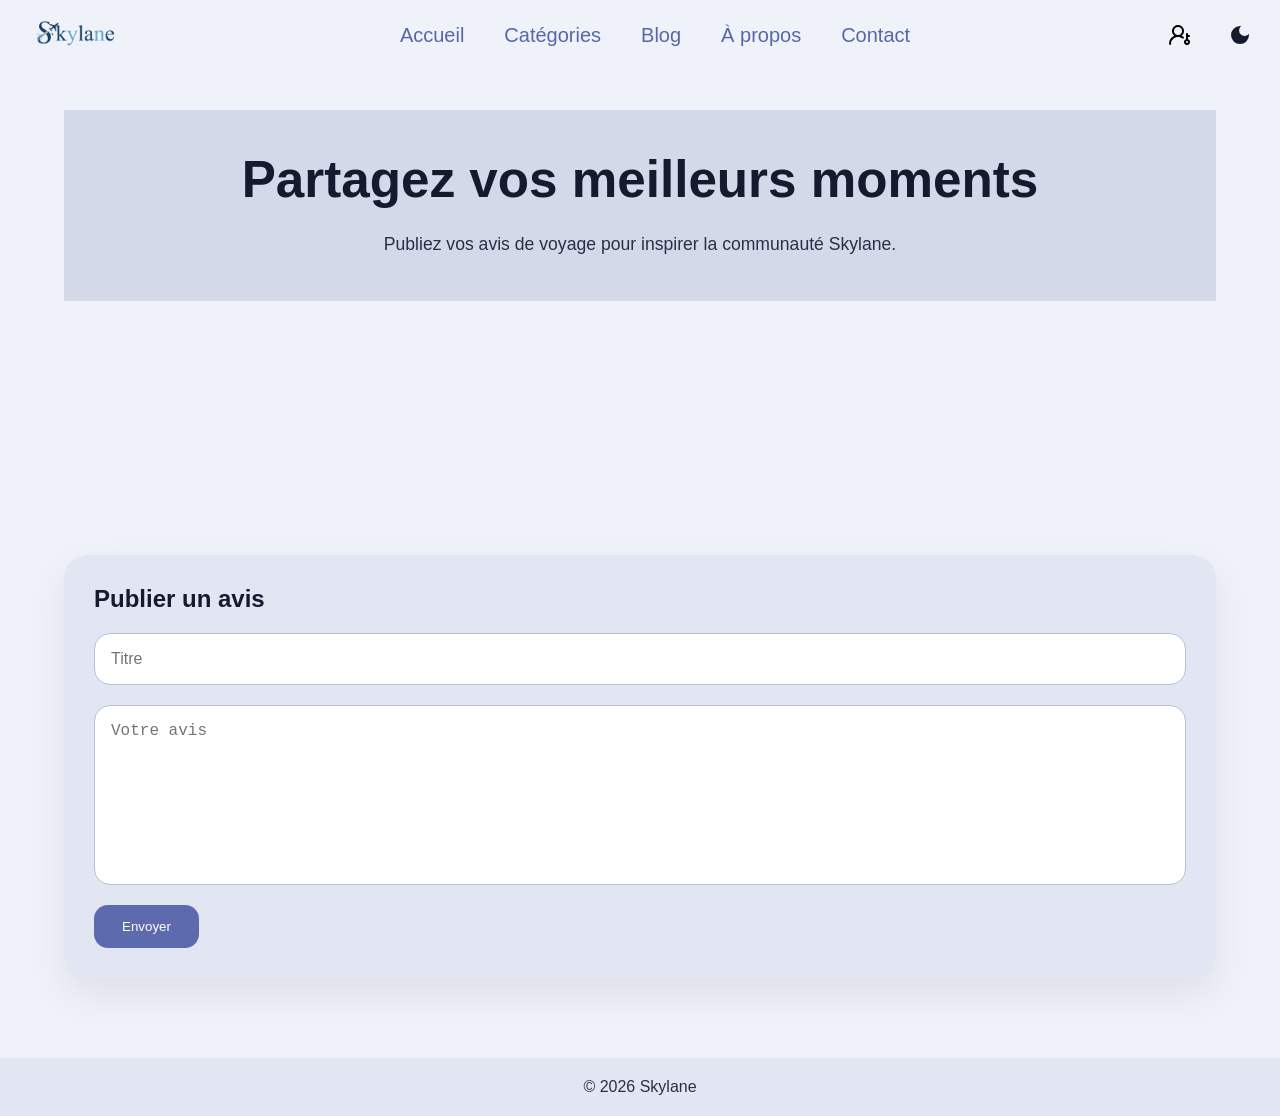
<file: html/blog.html>
<!DOCTYPE html>
<html lang="fr">
    <head>
        <meta charset="UTF-8">
        <meta name="viewport" content="width=device-width, initial-scale=1.0">
        <title>Blog</title>
        <link rel="stylesheet" href="../css/main.css">
        <link rel="stylesheet" href="../css/blog.css">
        <link rel="icon" type="image/png" href="../images/favicon/fav.png"
            sizes="192x192">
        <link rel="icon" type="image/svg+xml" href="../images/favicon/fav.svg">
    </head>
    <body>
        <nav class="nav">
            <div class="logo">
                <a class="logo-link" href="index.html">
                    <img src="../images/icons/full-logo.png"
                        alt="Logo Skylane">
                </a>
            </div>

            <div class="nav-links">
                <a href="index.html">Accueil</a>
                <a href="article.html">Catégories</a>
                <a href="blog.html">Blog</a>
                <a href="about.html">À propos</a>
                <a href="contact.html">Contact</a>
            </div>

            <div class="nav-buttons">
                <a href="inner_html/login.html"><img
                        src="../images/icons/user-round-key.png"
                        alt="Compte"></a>
                <button id="bouton-theme">
                    <svg class="light-icon"
                        xmlns="http://www.w3.org/2000/svg" height="24px"
                        viewBox="0 -960 960 960" width="24px">
                        <path
                            d="M338.5-338.5Q280-397 280-480t58.5-141.5Q397-680 480-680t141.5 58.5Q680-563 680-480t-58.5 141.5Q563-280 480-280t-141.5-58.5ZM200-440H40v-80h160v80Zm720 0H760v-80h160v80ZM440-760v-160h80v160h-80Zm0 720v-160h80v160h-80ZM256-650l-101-97 57-59 96 100-52 56Zm492 496-97-101 53-55 101 97-57 59Zm-98-550 97-101 59 57-100 96-56-52ZM154-212l101-97 55 53-97 101-59-57Z" />
                    </svg>
                    <svg class="dark-icon"
                        xmlns="http://www.w3.org/2000/svg" height="24px"
                        viewBox="0 -960 960 960" width="24px">
                        <path
                            d="M480-120q-150 0-255-105T120-480q0-150 105-255t255-105q14 0 27.5 1t26.5 3q-41 29-65.5 75.5T444-660q0 90 63 153t153 63q55 0 101-24.5t75-65.5q2 13 3 26.5t1 27.5q0 150-105 255T480-120Z" />
                    </svg>
                </button>
            </div>
        </nav>
        <main class="page">
            <section class="section-partage">
                <div class="superposition">
                    <div class="texte">
                        <h1>Partagez vos meilleurs moments</h1>
                        <p>Publiez vos avis de voyage pour inspirer la communauté Skylane.</p>
                    </div>
                </div>
            </section>
            <section class="blog-content">
                <div class="formulaire-avis">
                    <h2>Publier un avis</h2>
                    <input type="text" id="titre" placeholder="Titre" required/>             
                    <textarea id="avis" placeholder="Votre avis" required></textarea>
                    <button onclick="collectdata()" type="submit">Envoyer</button>
                </div>
                <div id="conteneur-avis" class="conteneur-avis"></div>
            </section>
        </main>
        <footer class="pied">
            <p>© 2026 Skylane</p>
        </footer>
        <script src="../js/main.js"></script>
        <script src="../js/blog.js"></script>
    </body>
</html>
</file>
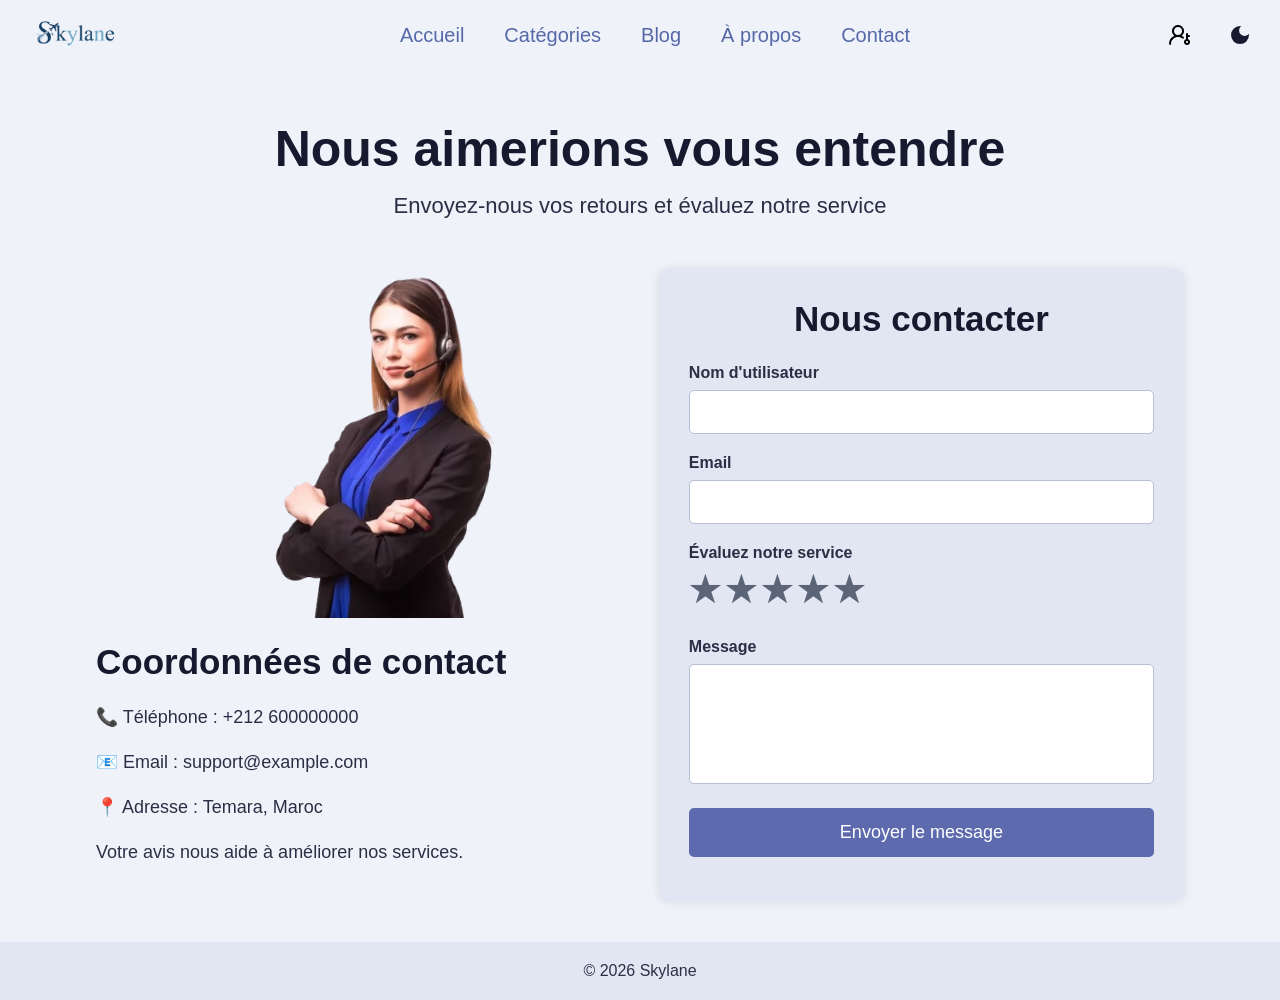
<file: html/contact.html>
<!DOCTYPE html>
<html lang="fr">
    <head>
        <meta charset="UTF-8">
        <meta name="viewport" content="width=device-width, initial-scale=1.0">
        <title>Contact</title>
        <link rel="stylesheet" href="../css/main.css">
        <link rel="stylesheet" href="../css/contact.css">
        <link rel="icon" type="image/png" href="../images/favicon/fav.png"
            sizes="192x192">
        <link rel="icon" type="image/svg+xml" href="../images/favicon/fav.svg">
    </head>
    <body>
        <nav class="nav">
            <div class="logo">
                <a class="logo-link" href="index.html">
                    <img src="../images/icons/full-logo.png"
                        alt="Logo Skylane">
                </a>
            </div>

            <div class="nav-links">
                <a href="index.html">Accueil</a>
                <a href="article.html">Catégories</a>
                <a href="blog.html">Blog</a>
                <a href="about.html">À propos</a>
                <a href="contact.html">Contact</a>
            </div>

            <div class="nav-buttons">
                <a href="inner_html/login.html"><img
                        src="../images/icons/user-round-key.png"
                        alt="Compte"></a>
                <button id="bouton-theme">
                    <svg class="light-icon"
                        xmlns="http://www.w3.org/2000/svg" height="24px"
                        viewBox="0 -960 960 960" width="24px">
                        <path
                            d="M338.5-338.5Q280-397 280-480t58.5-141.5Q397-680 480-680t141.5 58.5Q680-563 680-480t-58.5 141.5Q563-280 480-280t-141.5-58.5ZM200-440H40v-80h160v80Zm720 0H760v-80h160v80ZM440-760v-160h80v160h-80Zm0 720v-160h80v160h-80ZM256-650l-101-97 57-59 96 100-52 56Zm492 496-97-101 53-55 101 97-57 59Zm-98-550 97-101 59 57-100 96-56-52ZM154-212l101-97 55 53-97 101-59-57Z" />
                    </svg>
                    <svg class="dark-icon"
                        xmlns="http://www.w3.org/2000/svg" height="24px"
                        viewBox="0 -960 960 960" width="24px">
                        <path
                            d="M480-120q-150 0-255-105T120-480q0-150 105-255t255-105q14 0 27.5 1t26.5 3q-41 29-65.5 75.5T444-660q0 90 63 153t153 63q55 0 101-24.5t75-65.5q2 13 3 26.5t1 27.5q0 150-105 255T480-120Z" />
                    </svg>
                </button>
            </div>
        </nav>
        <div class="all-content-body">
            <h1>Nous aimerions vous entendre</h1>

            <p>Envoyez-nous vos retours et évaluez notre service</p>
        </div>

        <div class="container">
            <div class="info">
                <img src="../images/pictures/support.png" />

                <h2>Coordonnées de contact</h2>

                <p>📞 Téléphone : +212 600000000</p>

                <p>📧 Email : support@example.com</p>

                <p>📍 Adresse : Temara, Maroc</p>

                <p>Votre avis nous aide à améliorer nos services.</p>
            </div>

            <div class="form-box">
                <h2>Nous contacter</h2>

                <form id="contactForm">
                    <div class="inputs_box">
                        <label>Nom d'utilisateur</label>
                        <input type="text" id="username" required />
                    </div>

                    <div class="inputs_box">
                        <label>Email</label>
                        <input type="email" id="email" required />
                    </div>

                    <div class="inputs_box">
                        <label>Évaluez notre service</label>

                        <div class="rating">
                            <input type="radio" id="star5" name="rate"
                                value="5" />
                            <label for="star5">★</label>

                            <input type="radio" id="star4" name="rate"
                                value="4" />
                            <label for="star4">★</label>

                            <input type="radio" id="star3" name="rate"
                                value="3" />
                            <label for="star3">★</label>

                            <input type="radio" id="star2" name="rate"
                                value="2" />
                            <label for="star2">★</label>

                            <input type="radio" id="star1" name="rate"
                                value="1" />
                            <label for="star1">★</label>
                        </div>
                    </div>

                    <div class="inputs_box">
                        <label>Message</label>
                        <textarea id="message" required></textarea>
                    </div>

                    <button type="submit">Envoyer le message</button>

                    <div class="success" id="successMsg"></div>
                </form>
            </div>
        </div>
        <footer class="pied">
            <p>© 2026 Skylane</p>
        </footer>
        <script src="../js/main.js"></script>
        <script src="../js/contact.js"></script>
    </body>
</html>
</file>
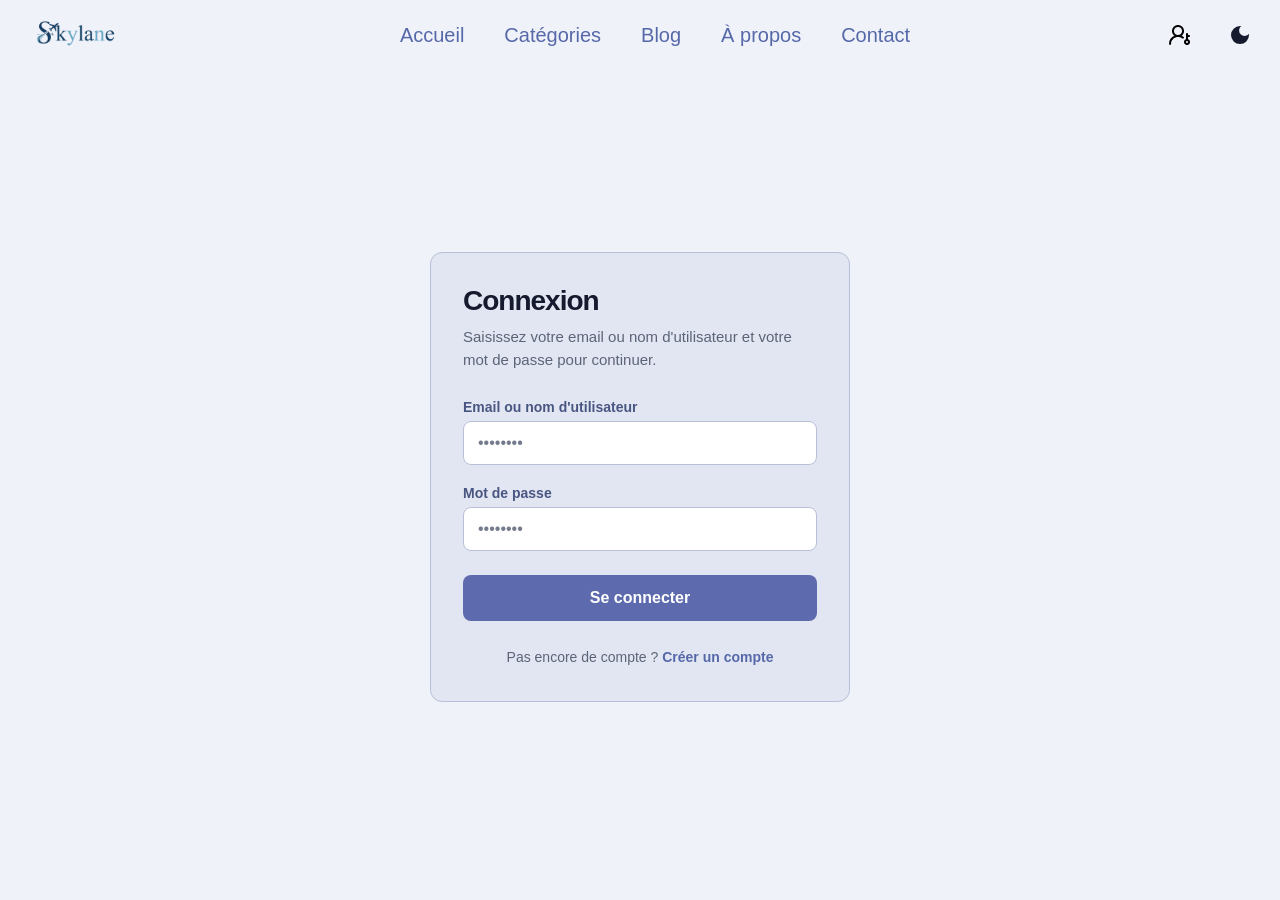
<file: html/inner_html/login.html>
<!doctype html>
<html lang="fr">
  <head>
    <meta charset="UTF-8" />
    <meta name="viewport" content="width=device-width, initial-scale=1.0" />
    <title>Connexion</title>
    <link rel="stylesheet" href="../../css/main.css" />
    <link rel="stylesheet" href="../../css/inner-css/login.css" />
    <link
      rel="icon"
      type="image/png"
      href="../../images/favicon/fav.png"
      sizes="192x192"
    />
    <link rel="icon" type="image/svg+xml" href="../../images/favicon/fav.svg" />
  </head>
  <body class="page-connexion">
    <nav class="nav">
      <div class="logo">
        <a class="logo-link" href="../index.html">
          <img src="../../images/icons/full-logo.png" alt="Logo Skylane" />
        </a>
      </div>
      <div class="nav-links">
        <a href="../index.html">Accueil</a>
        <a href="../article.html">Catégories</a>
        <a href="../blog.html">Blog</a>
        <a href="../about.html">À propos</a>
        <a href="../contact.html">Contact</a>
      </div>
      <div class="nav-buttons">
        <a href="login.html"
          ><img src="../../images/icons/user-round-key.png" alt="Compte"
        /></a>
        <button type="button" id="bouton-theme">
          <svg
            class="light-icon"
            xmlns="http://www.w3.org/2000/svg"
            height="24px"
            viewBox="0 -960 960 960"
            width="24px"
          >
            <path
              d="M338.5-338.5Q280-397 280-480t58.5-141.5Q397-680 480-680t141.5 58.5Q680-563 680-480t-58.5 141.5Q563-280 480-280t-141.5-58.5ZM200-440H40v-80h160v80Zm720 0H760v-80h160v80ZM440-760v-160h80v160h-80Zm0 720v-160h80v160h-80ZM256-650l-101-97 57-59 96 100-52 56Zm492 496-97-101 53-55 101 97-57 59Zm-98-550 97-101 59 57-100 96-56-52ZM154-212l101-97 55 53-97 101-59-57Z"
            />
          </svg>
          <svg
            class="dark-icon"
            xmlns="http://www.w3.org/2000/svg"
            height="24px"
            viewBox="0 -960 960 960"
            width="24px"
          >
            <path
              d="M480-120q-150 0-255-105T120-480q0-150 105-255t255-105q14 0 27.5 1t26.5 3q-41 29-65.5 75.5T444-660q0 90 63 153t153 63q55 0 101-24.5t75-65.5q2 13 3 26.5t1 27.5q0 150-105 255T480-120Z"
            />
          </svg>
        </button>
      </div>
    </nav>

    <main class="milieu">
      <section class="bloc">
        <h1 class="titre">Connexion</h1>
        <p class="texte">
          Saisissez votre email ou nom d'utilisateur et votre mot de passe pour
          continuer.
        </p>

        <div class="formulaire">
          <label class="champ">
            <span class="etiquette">Email ou nom d'utilisateur</span>
            <input
              id="email-input"
              type="text"
              name="email"
              placeholder="••••••••"
              class="saisie"
            />
          </label>
          <div class="userinfo" id="userinfo">
            <ul>
              <li>nom d'utilisateur ou email est incorrect</li>
            </ul>
          </div>

          <label class="champ">
            <span class="etiquette">Mot de passe</span>
            <input
              id="password-input"
              type="password"
              name="password"
              placeholder="••••••••"
              class="saisie"
            />
          </label>
          <div class="userpassword" id="userpassword">
            <ul>
              <li>mot de passe incorrect</li>
            </ul>
          </div>
          <button type="button" class="envoi" id="envoi">Se connecter</button>
        </div>

        <p class="pied">
          Pas encore de compte ? <a href="registre.html">Créer un compte</a>
        </p>
      </section>
    </main>
    <script src="../../js/main.js"></script>
    <script src="../../js/inner-js/login.js"></script>
  </body>
</html>
</file>
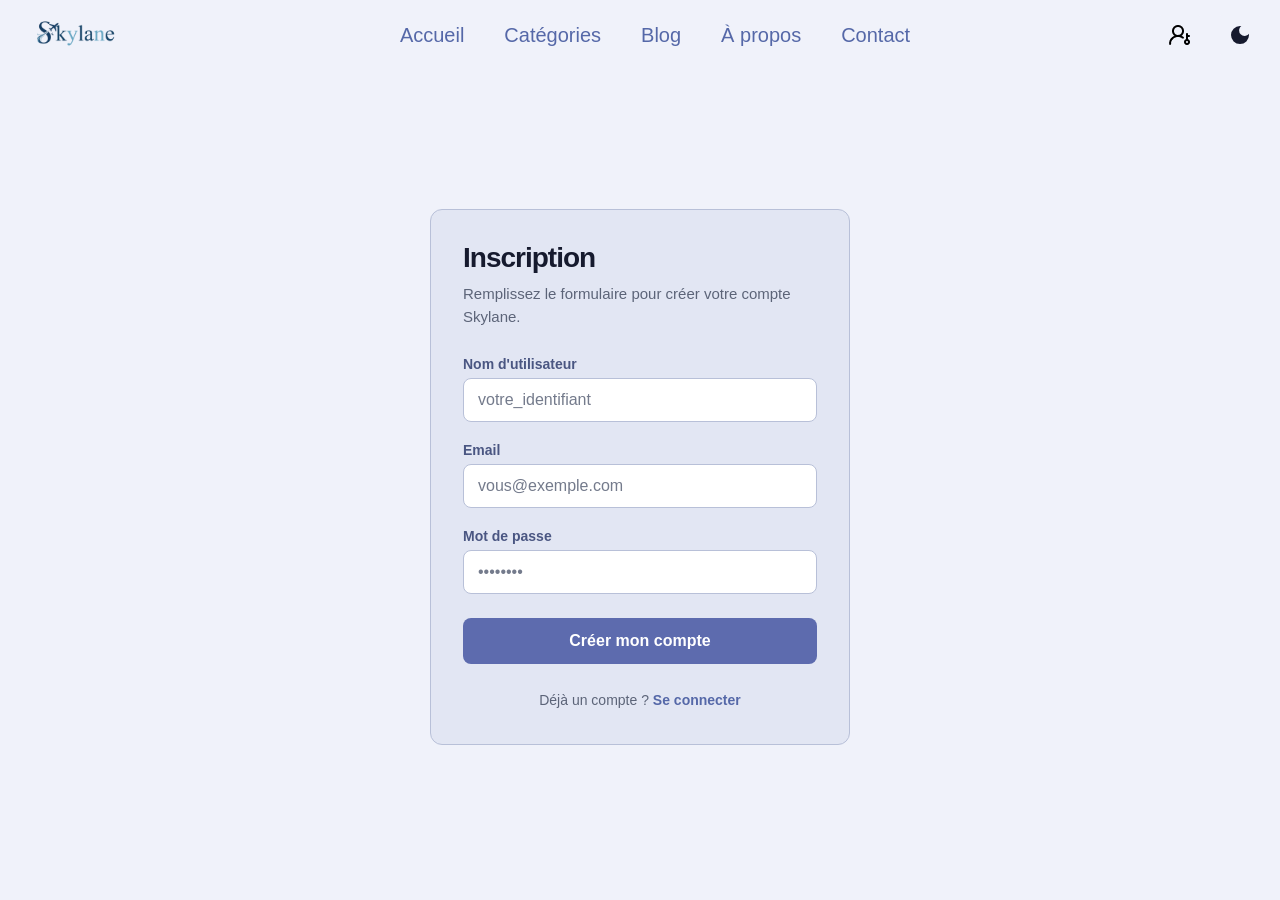
<file: html/inner_html/registre.html>
<!DOCTYPE html>
<html lang="fr">
  <head>
    <meta charset="UTF-8">
    <meta name="viewport" content="width=device-width, initial-scale=1.0">
    <title>Inscription</title>
    <link rel="stylesheet" href="../../css/main.css">
    <link rel="stylesheet" href="../../css/inner-css/registre.css">
    <link rel="icon" type="image/png" href="../../images/favicon/fav.png" sizes="192x192">
    <link rel="icon" type="image/svg+xml" href="../../images/favicon/fav.svg">
  </head>
  <body class="page-inscription">
    <nav class="nav">
      <div class="logo">
        <a class="logo-link" href="../index.html">
          <img src="../../images/icons/full-logo.png" alt="Logo Skylane">
        </a>
      </div>
      <div class="nav-links">
        <a href="../index.html">Accueil</a>
        <a href="../article.html">Catégories</a>
        <a href="../blog.html">Blog</a>
        <a href="../about.html">À propos</a>
        <a href="../contact.html">Contact</a>
      </div>
      
      <div class="nav-buttons">
        <a href="login.html"><img src="../../images/icons/user-round-key.png" alt="Compte"></a>
        <button type="button" id="bouton-theme">
          <svg class="light-icon" xmlns="http://www.w3.org/2000/svg" height="24px" viewBox="0 -960 960 960" width="24px">
            <path d="M338.5-338.5Q280-397 280-480t58.5-141.5Q397-680 480-680t141.5 58.5Q680-563 680-480t-58.5 141.5Q563-280 480-280t-141.5-58.5ZM200-440H40v-80h160v80Zm720 0H760v-80h160v80ZM440-760v-160h80v160h-80Zm0 720v-160h80v160h-80ZM256-650l-101-97 57-59 96 100-52 56Zm492 496-97-101 53-55 101 97-57 59Zm-98-550 97-101 59 57-100 96-56-52ZM154-212l101-97 55 53-97 101-59-57Z"/>
          </svg>
          <svg class="dark-icon" xmlns="http://www.w3.org/2000/svg" height="24px" viewBox="0 -960 960 960" width="24px">
            <path d="M480-120q-150 0-255-105T120-480q0-150 105-255t255-105q14 0 27.5 1t26.5 3q-41 29-65.5 75.5T444-660q0 90 63 153t153 63q55 0 101-24.5t75-65.5q2 13 3 26.5t1 27.5q0 150-105 255T480-120Z"/>
          </svg>
        </button>
      </div>
    </nav>
    <main class="milieu">
      <section class="bloc">
        <h1 class="titre">Inscription</h1>
        <p class="texte">Remplissez le formulaire pour créer votre compte Skylane.</p>
          <div class="formulaire">
          <label class="champ">
            <span class="etiquette">Nom d'utilisateur</span>
            <input id="username-input"
              type="text"
              name="username"
              placeholder="votre_identifiant"
              class="saisie">
          </label>
          <div id="user-verification" class="user-verification">
            <ul>
            <li>doit commencer par une lettre majuscule</li>
            <li>doit contenir au moins un chiffre, une lettre <br>et un caractère spécial</li>
            <li>doit faire entre 6 et 14 caractères</li>
          </ul>
          </div>
          <label class="champ">
            <span class="etiquette">Email</span>
            <input id="email-input"
              type="text"
              name="email"
              placeholder="vous@exemple.com"
              class="saisie">
          </label>
          <div id="email-verification" class="email-verification">
            <ul>
            <li>doit être une adresse email valide</li>
            <li>doit être unique</li>
          </ul>
          </div>
          <label class="champ">
            <span class="etiquette">Mot de passe</span>
            <input id="password-input"
              type="password"
              name="password"
              placeholder="••••••••"
              class="saisie">
          </label>
          <div id="password-verification" class="password-verification">
            <ul>
            <li>doit contenir au moins un chiffre, une majuscule, une minuscule et un caractère spécial</li>
            <li>doit faire entre 6 et 14 caractères</li>
          </ul>
          </div>
          <button type="submit" class="envoi" onclick="getData()">Créer mon compte</button>
        </div>
        <p class="pied">
          Déjà un compte ? <a href="login.html">Se connecter</a>
        </p>
      </section>
    </main>
    <script src="../../js/main.js"></script>
    <script src="../../js/inner-js/registre.js"></script>
  </body>
</html>
</file>
<file: css/main.css>
:root {
  --color-bg: #f0f2fa;
  --color-bg-secondary: #e2e6f3;
  --color-bg-soft: #d4d9ea;

  --color-text: #2a2f45;
  --color-text-muted: #5c6478;
  --color-heading: #161a2e;
  --color-heading-2: #4a5682;

  --color-link: #5568a8;
  --color-link-hover: #3a4770;

  --color-btn: #5d6bae;
  --color-btn-hover: #495896;
  --color-btn-text: #ffffff;

  --color-input-bg: #ffffff;
  --color-input-text: #2a2f45;
  --color-input-border: #b8c0d8;
  --color-input-focus: #5d6bae;

  --color-border: #b8c0d8;
}

[data-theme="dark"] {
  --color-bg: #131725;
  --color-bg-secondary: #1a1f34;
  --color-bg-soft: #232942;

  --color-text: #d8dce8;
  --color-text-muted: #8e95ac;
  --color-heading: #f4f5fb;
  --color-heading-2: #b4bad4;

  --color-link: #9aacf0;
  --color-link-hover: #e4e7ff;

  --color-btn: #6b7fcf;
  --color-btn-hover: #8d9ce0;
  --color-btn-text: #ffffff;

  --color-input-bg: #1c2135;
  --color-input-text: #f4f5fb;
  --color-input-border: #3a4158;
  --color-input-focus: #8b9dff;

  --color-border: #3a4158;
}

*,
*::before,
*::after {
  box-sizing: border-box;
}

* {
  margin: 0;
  padding: 0;
}

html {
  color-scheme: light;
  background-color: var(--color-bg);
  font-size: 16px;
  font-family: Arial, Helvetica, sans-serif;

}

html[data-theme="dark"] {
  color-scheme: dark;
  font-family: Arial, Helvetica, sans-serif;
}

body {
  min-height: 100vh;
  background-color: var(--color-bg);
  color: var(--color-text);
  font-size: 16px;
}

a {
  text-decoration: none;
  color: var(--color-link);
  font-size: 20px;
  padding: 10px;
}

a:hover {
  color: var(--color-link-hover);
  background-color: var(--color-bg-soft);
  border: none;
  border-radius: 3px;
}

.nav {
  display: flex;
  flex-flow: row nowrap;
  height: 70px;
  width: 100%;
  background-color: var(--color-bg);
  justify-content: space-between;
  align-items: center;
  position: sticky;
  top: 0;
  z-index: 1000;
}

.logo {
  width: 150px;
  height: 100%;
  display: flex;
  justify-content: center;
  align-items: center;
  overflow: hidden;
}

.logo-link {
  display: flex;
  justify-content: center;
  align-items: center;
  height: 100%;
}

.logo-link:hover {
  background-color: transparent;
}

.logo-link img {
  padding-top: 5px;
  height: 160%;
  width: auto;
  object-fit: contain;
}

.nav-links {
  display: flex;
  flex-flow: row nowrap;
  gap: 20px;
  height: 100%;
  width: auto;
}

.nav-links a {
  height: 100%;
  display: flex;
  align-items: center;

}

.nav-links a:hover {
  border-bottom: 2px solid var(--color-link-hover);
}

.nav-buttons {
  display: flex;
  flex-flow: row nowrap;
  gap: 20px;
  margin-right: 20px;
}

.nav-buttons a,
.nav-buttons button {
  display: flex;
  align-items: center;
  justify-content: center;
  color: var(--color-heading);
  background-color: var(--color-bg);
  border-radius: 3px;
}

.nav-buttons a {
  padding: 8px;
  font-size: 0;
  line-height: 0;
}

.nav-buttons a img {
  display: block;
  height: 24px;
  width: auto;
}

html[data-theme="dark"] .nav-buttons a img {
  filter: brightness(0) invert(1);
  opacity: 0.88;
}

.nav-buttons button {
  padding: 8px;
  border: none;
  cursor: pointer;
}

html[data-theme="dark"] .nav-buttons a,
html[data-theme="dark"] .nav-buttons button {
  color: var(--color-heading-2);
}

.nav-buttons button svg {
  display: block;
  height: 24px;
  width: 24px;
  fill: currentColor;
}

.nav-buttons a:hover,
.nav-buttons button:hover {
  color: var(--color-link-hover);
  background-color: var(--color-bg-soft);
  border-bottom: 2px solid var(--color-link-hover);
}

html[data-theme="dark"] .nav-buttons a:hover img,
html[data-theme="dark"] .nav-buttons a:focus-visible img {
  opacity: 1;
}

.nav-buttons button svg:nth-of-type(1) {
  display: none;
}

.nav-buttons button svg:nth-of-type(2) {
  display: block;
}

.nav-user {
  color: var(--color-text);
  font-size: 0.9em;
  padding: 0 8px;
}
</file>
<file: css/blog.css>
body {
    background-color: var(--color-bg);
    color: var(--color-text);
    font-family: Arial, Helvetica, sans-serif;
}

.page {
    width: 90%;
    margin: auto;
    padding: 40px 0;
}

.section-partage {
    width: 100%;
    min-height: 45vh;
    background-position: center;
    background-size: cover;
    border-radius: 20px;
    position: relative;
}

.superposition {
    width: 100%;
    height: 100%;
    background-color: var(--color-bg-soft);
    display: flex;
    justify-content: center;
    align-items: center;
    padding: 40px 20px;
}

.superposition .texte {
    text-align: center;
    max-width: 900px;
}

.superposition h1 {
    color: var(--color-heading);
    font-size: clamp(2.5rem, 4vw, 4rem);
    margin-bottom: 20px;
}

.superposition p {
    color: var(--color-text);
    font-size: 1.1rem;
    line-height: 1.8;
}

.blog-content {
    display: grid;
    gap: 40px;
    margin-top: 40px;
}

.formulaire-avis {
    background-color: var(--color-bg-secondary);
    padding: 30px;
    border-radius: 24px;
    box-shadow: 0 16px 40px rgba(0, 0, 0, 0.08);
    display: grid;
    gap: 20px;
}

.formulaire-avis h2 {
    margin: 0;
    color: var(--color-heading);
}

.formulaire-avis input,
.formulaire-avis textarea {
    width: 100%;
    padding: 16px;
    border: 1px solid var(--color-border);
    border-radius: 16px;
    background-color: var(--color-input-bg);
    color: var(--color-input-text);
    font-size: 1rem;
}

.formulaire-avis textarea {
    min-height: 180px;
    resize: none;
}

.formulaire-avis button {
    width: fit-content;
    padding: 14px 28px;
    background-color: var(--color-btn);
    color: var(--color-btn-text);
    border: none;
    border-radius: 14px;
   
    
}

.formulaire-avis button:hover {
    background-color: var(--color-btn-hover);
}

.conteneur-avis {
    display: grid;
    gap: 24px;
}

.carte-avis {
    background-color: var(--color-bg-secondary);
    border: 1px solid var(--color-border);
    border-radius: 16px;
    overflow: hidden;
    transition: box-shadow 0.3s ease, transform 0.3s ease;
}

.carte-avis:hover {
    box-shadow: 0 8px 24px rgba(0, 0, 0, 0.12);
    transform: translateY(-4px);
}

.carte-avis img {
    width: 100%;
    height: 240px;
    object-fit: cover;
}

.carte-avis .content {
    padding: 24px;
    display: flex;
    flex-direction: column;
    gap: 12px;
}

.carte-header {
    display: flex;
    justify-content: space-between;
    align-items: flex-start;
    gap: 16px;
}

.carte-avis h2 {
    margin: 0;
    color: var(--color-heading);
    flex: 1;
    word-break: break-word;
}

.carte-avis p {
    margin: 0;
    color: var(--color-text-muted);
    line-height: 1.75;
    word-wrap: break-word;
}

.btn-delete {
    background-color: var(--color-btn);
    color: var(--color-btn-text);
    border: none;
    border-radius: 12px;
    padding: 10px 20px;
    cursor: pointer;
    font-size: 0.95rem;
    font-weight: 500;
    transition: background-color 0.2s ease;
    flex-shrink: 0;
    white-space: nowrap;
}

.btn-delete:hover {
    background-color: var(--color-btn-hover);
}

.pied {
    padding: 20px 5%;
    background-color: var(--color-bg-secondary);
    display: flex;
    justify-content: center;
    align-items: center;
}

.pied p {
    text-align: center;
    white-space: nowrap;
}
</file>
<file: css/contact.css>
* {
  margin: 0;
  padding: 0;
  box-sizing: border-box;
  font-family: Arial, sans-serif;
}

body {
  background-color: var(--color-bg);
  font-family: Arial, Helvetica, sans-serif;

}

.all {
  width: 100%;
  height: 300px;
  background: linear-gradient(to right, var(--color-link), var(--color-link-hover));
  background-size: cover;
  background-position: center;
  display: flex;
  justify-content: center;
  align-items: center;
}


.all-content-body {
  width: 85%;
  margin: 50px auto;
  text-align: center;
}

.all-content-body h1 {
  font-size: 50px;
  margin-bottom: 15px;
  color: var(--color-heading);
}

.all-content-body p {
  font-size: 22px;
  color: var(--color-text);
}

.container {
  width: 85%;
  margin: 40px auto;
  display: flex;
  gap: 40px;
}

.info {
  width: 50%;
}

.info img {
  width: 100%;
  border-radius: 10px;
  margin-bottom: 20px;
}

.info h2 {
  font-size: 35px;
  margin-bottom: 20px;
  color: var(--color-heading);
}

.info p {
  font-size: 18px;
  margin-bottom: 15px;
  line-height: 30px;
  color: var(--color-text);
}

.form-box {
  width: 50%;
  background-color: var(--color-bg-secondary);
  padding: 30px;
  border-radius: 10px;
  box-shadow: 0 0 10px rgba(0, 0, 0, 0.1);
}

.form-box h2 {
  text-align: center;
  margin-bottom: 25px;
  color: var(--color-heading);
  font-size: 35px;
}

.inputs_box {
  margin-bottom: 20px;
}

.inputs_box label {
  display: block;
  margin-bottom: 8px;
  font-weight: bold;
  color: var(--color-text);
}

.inputs_box input,
.inputs_box textarea {
  width: 100%;
  padding: 12px;
  border: 1px solid var(--color-input-border);
  border-radius: 5px;
  font-size: 16px;
  background-color: var(--color-input-bg);
  color: var(--color-input-text);
}

textarea {
  height: 120px;
  resize: none;
}

.rating {
  display: flex;
  flex-direction: row-reverse;
  justify-content: start;
  gap: 5px;
}

.rating input {
  display: none;
}

.rating label {
  font-size: 35px;
  color: var(--color-text-muted);
  cursor: pointer;
  transition: 0.3s;
}

.rating label:hover,
.rating label:hover~label {
  color: var(--color-link);
}

.rating input:checked~label {
  color: var(--color-link);
}

button {
  width: 100%;
  padding: 14px;
  background-color: var(--color-btn);
  color: var(--color-btn-text);
  border: none;
  border-radius: 5px;
  font-size: 18px;
  cursor: pointer;
}

button:hover {
  background-color: var(--color-btn-hover);
}

.success {
  margin-top: 15px;
  text-align: center;
  color: var(--color-text);
  font-weight: bold;
}

.pied {
  padding: 20px 5%;
  background-color: var(--color-bg-secondary);
  display: flex;
  justify-content: center;
  align-items: center;
}

.pied p {
  text-align: center;
  white-space: nowrap;
}
</file>
<file: css/inner-css/login.css>
.page-connexion {
  min-height: 100vh;
  margin: 0;
  background-color: var(--color-bg);
  color: var(--color-text);
}

.milieu {
  display: flex;
  align-items: center;
  justify-content: center;
  padding: 32px 20px 48px;
  min-height: calc(100vh - 70px);
}

.bloc {
  width: 100%;
  max-width: 420px;
  padding: 32px 32px 36px;
  background-color: var(--color-bg-secondary);
  border: 1px solid var(--color-border);
  border-radius: 12px;
}

.titre {
  margin: 0 0 8px;
  font-size: 28px;
  font-weight: 700;
  color: var(--color-heading);
  letter-spacing: -1px;
}

.texte {
  margin: 0 0 28px;
  font-size: 15px;
  line-height: 23px;
  color: var(--color-text-muted);
}

.formulaire {
  display: flex;
  flex-direction: column;
  gap: 20px;
}

.champ {
  display: flex;
  flex-direction: column;
  gap: 6px;
}

.etiquette {
  font-size: 14px;
  font-weight: 600;
  color: var(--color-heading-2);
}

.saisie {
  width: 100%;
  padding: 12px 14px;
  font-size: 16px;
  color: var(--color-input-text);
  background-color: var(--color-input-bg);
  border: 1px solid var(--color-input-border);
  border-radius: 8px;
  outline: none;
  transition: border-color 0.15s ease;
}

.saisie::placeholder {
  color: var(--color-text-muted);
  opacity: 0.85;
}

.saisie:hover {
  border-color: var(--color-link);
}

.saisie:focus {
  border-color: var(--color-input-focus);
}
.envoi {
  margin-top: 4px;
  width: 100%;
  padding: 14px 16px;
  font-size: 16px;
  font-weight: 600;
  color: var(--color-btn-text);
  background-color: var(--color-btn);
  border: none;
  border-radius: 8px;
  cursor: pointer;
  transition: background-color 0.15s ease;
}

.envoi:hover {
  background-color: var(--color-btn-hover);
}

.envoi:focus-visible {
  outline: 2px solid var(--color-input-focus);
  outline-offset: 2px;
}

.pied {
  margin: 28px 0 0;
  text-align: center;
  font-size: 14px;
  color: var(--color-text-muted);
}

.pied a {
  font-size: 14px;
  padding: 0;
  font-weight: 600;
}

.bloc a:hover {
  background-color: transparent;
}
.userinfo{
  display: none;
}
.userpassword{
  display: none;
}
</file>
<file: css/inner-css/registre.css>
.page-inscription {
  min-height: 100vh;
  margin: 0;
  background-color: var(--color-bg);
  color: var(--color-text);
}

.milieu {
  display: flex;
  align-items: center;
  justify-content: center;
  padding: 32px 20px 48px;
  min-height: calc(100vh - 70px);
}

.bloc {
  width: 100%;
  max-width: 420px;
  padding: 32px 32px 36px;
  background-color: var(--color-bg-secondary);
  border: 1px solid var(--color-border);
  border-radius: 12px;
}

.titre {
  margin: 0 0 8px;
  font-size: 28px;
  font-weight: 700;
  color: var(--color-heading);
  letter-spacing: -1px;
}

.texte {
  margin: 0 0 28px;
  font-size: 15px;
  line-height: 23px;
  color: var(--color-text-muted);
}

.formulaire {
  display: flex;
  flex-direction: column;
  gap: 20px;
}

.champ {
  display: flex;
  flex-direction: column;
  gap: 6px;
}

.etiquette {
  font-size: 14px;
  font-weight: 600;
  color: var(--color-heading-2);
}

.saisie {
  width: 100%;
  padding: 12px 14px;
  font-size: 16px;
  color: var(--color-input-text);
  background-color: var(--color-input-bg);
  border: 1px solid var(--color-input-border);
  border-radius: 8px;
  outline: none;
  transition: border-color 0.15s ease;
}

.saisie::placeholder {
  color: var(--color-text-muted);
  opacity: 0.85;
}

.saisie:hover {
  border-color: var(--color-link);
}

.saisie:focus {
  border-color: var(--color-input-focus);
}

.envoi {
  margin-top: 4px;
  width: 100%;
  padding: 14px 16px;
  font-size: 16px;
  font-weight: 600;
  color: var(--color-btn-text);
  background-color: var(--color-btn);
  border: none;
  border-radius: 8px;
  cursor: pointer;
  transition: background-color 0.15s ease;
}

.envoi:hover {
  background-color: var(--color-btn-hover);
}

.envoi:focus-visible {
  outline: 2px solid var(--color-input-focus);
  outline-offset: 2px;
}

.pied {
  margin: 28px 0 0;
  text-align: center;
  font-size: 14px;
  color: var(--color-text-muted);
}

.pied a {
  font-size: 14px;
  padding: 0;
  font-weight: 600;
}

.bloc a:hover {
  background-color: transparent;
}
.user-verification {
display: none;
}
.email-verification {
display: none;
}
.password-verification {
  display: none;
}
.user-verification,
.email-verification,
.password-verification{
  margin-left : 10px;
}
ul li{
  padding-left: 5px;
  list-style: circle;
}
input{
  border-color: var();
}
</file>
